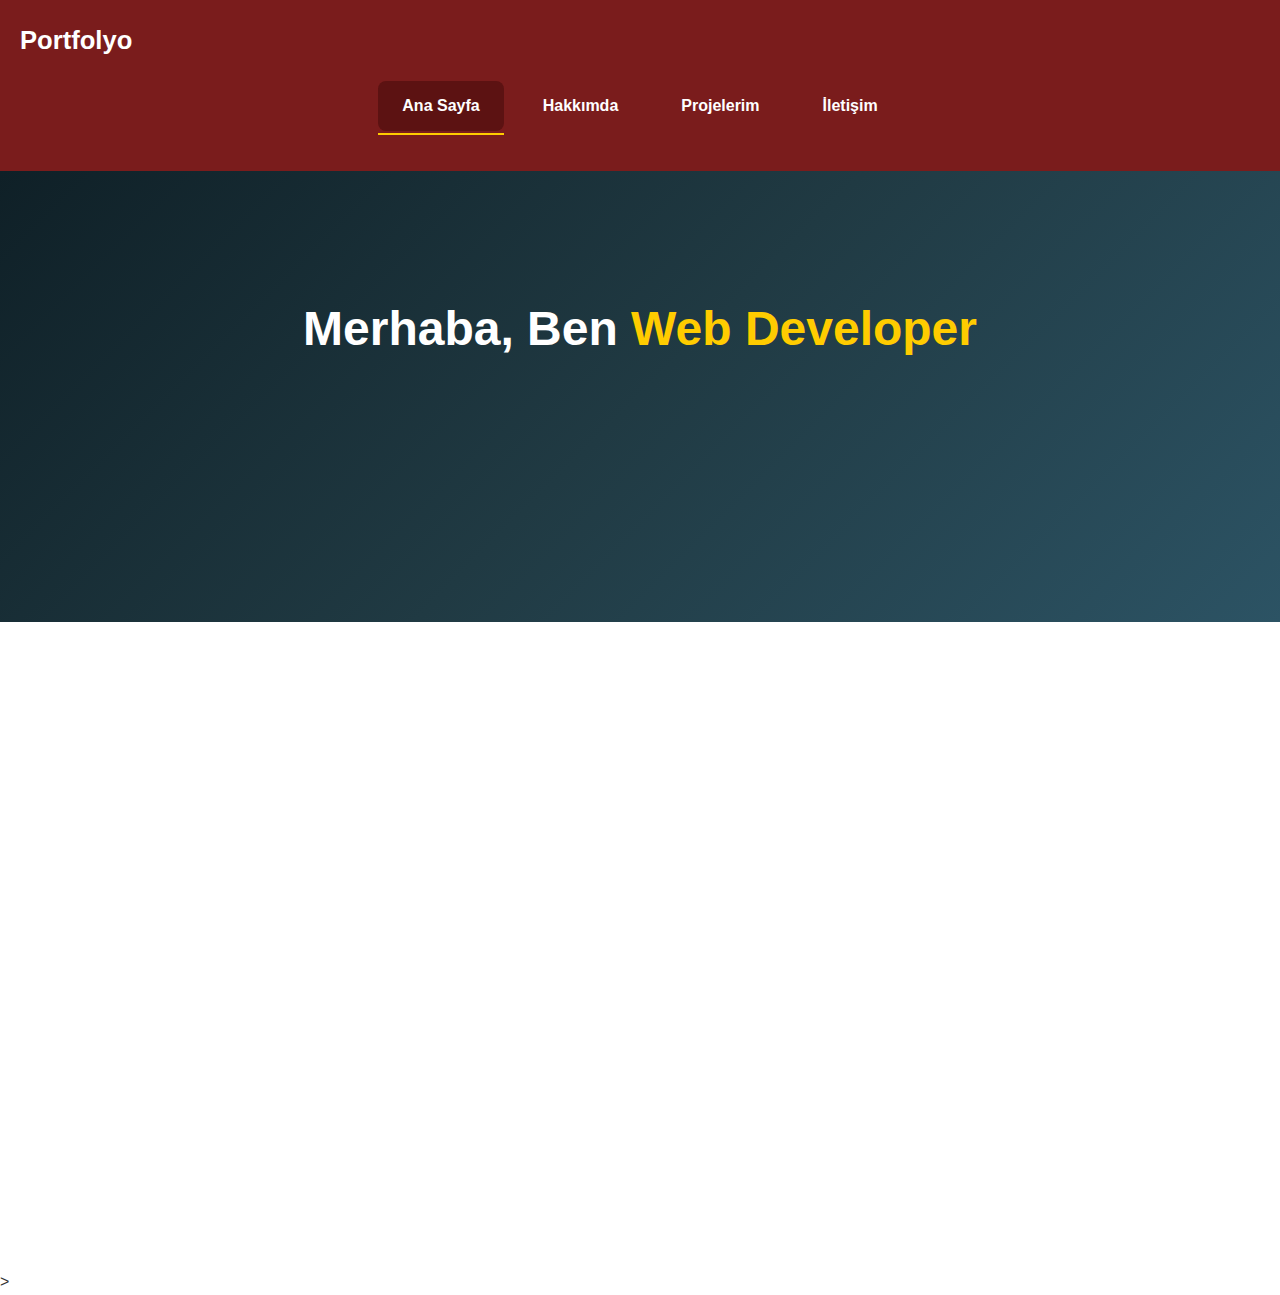
<file: index.html>
<!DOCTYPE html>
<html lang="tr">
<head>
    <meta charset="UTF-8">
    <meta name="viewport" content="width=device-width, initial-scale=1.0">
    <title>Portfolyo | Ana Sayfa</title>
    <!-- Google Font -->
    <link href="https://fonts.googleapis.com/css2?family=Poppins:wght@300;500;700&display=swap" rel="stylesheet">
    <!-- CSS -->
    <link rel="stylesheet" href="css/style.css">
    <link rel="stylesheet" href="css/index.css">
</head>
<body>

    <!-- HEADER / NAVBAR -->
    <header class="header">
        <nav class="navbar">
            <h1 class="logo">Portfolyo</h1>
            <ul class="menu">
                <li><a href="index.html" class="active">Ana Sayfa</a></li>
                <li><a href="about.html">Hakkımda</a></li>
                <li><a href="projects.html">Projelerim</a></li>
                <li><a href="contact.html">İletişim</a></li>
            </ul>
        </nav>
    </header>

    <!-- HERO -->
    <section class="hero">
        <h1>Merhaba, Ben <span>Web Developer</span></h1>
        <p>Modern, hızlı ve kullanıcı dostu web siteleri geliştiriyorum.</p>
        <a href="projects.html" class="btn">Projelerimi Gör</a>
    </section>

    <!-- PROJECTS -->
    <main class="projects">
        <section class="project">
            <div class="project-text">
                <h3>Proje Başlığı</h3>
                <p>
                    Modern web teknolojileri kullanılarak
                    responsive ve animasyonlu bir arayüz geliştirildi.
                </p>
            </div>
            <div class="project-image">
                <img src="yazilim.png" alt="Proje Görseli">
            </div>
        </section>

        <section class="project reverse">
            <div class="project-text">
                <h3>İkinci Proje</h3>
                <p>
                    Temiz kod yapısı, performans ve kullanıcı deneyimi
                    ön planda tutulmuştur.
                </p>
            </div>
        </section>
    </main>

</body>
</html>

>
</file>
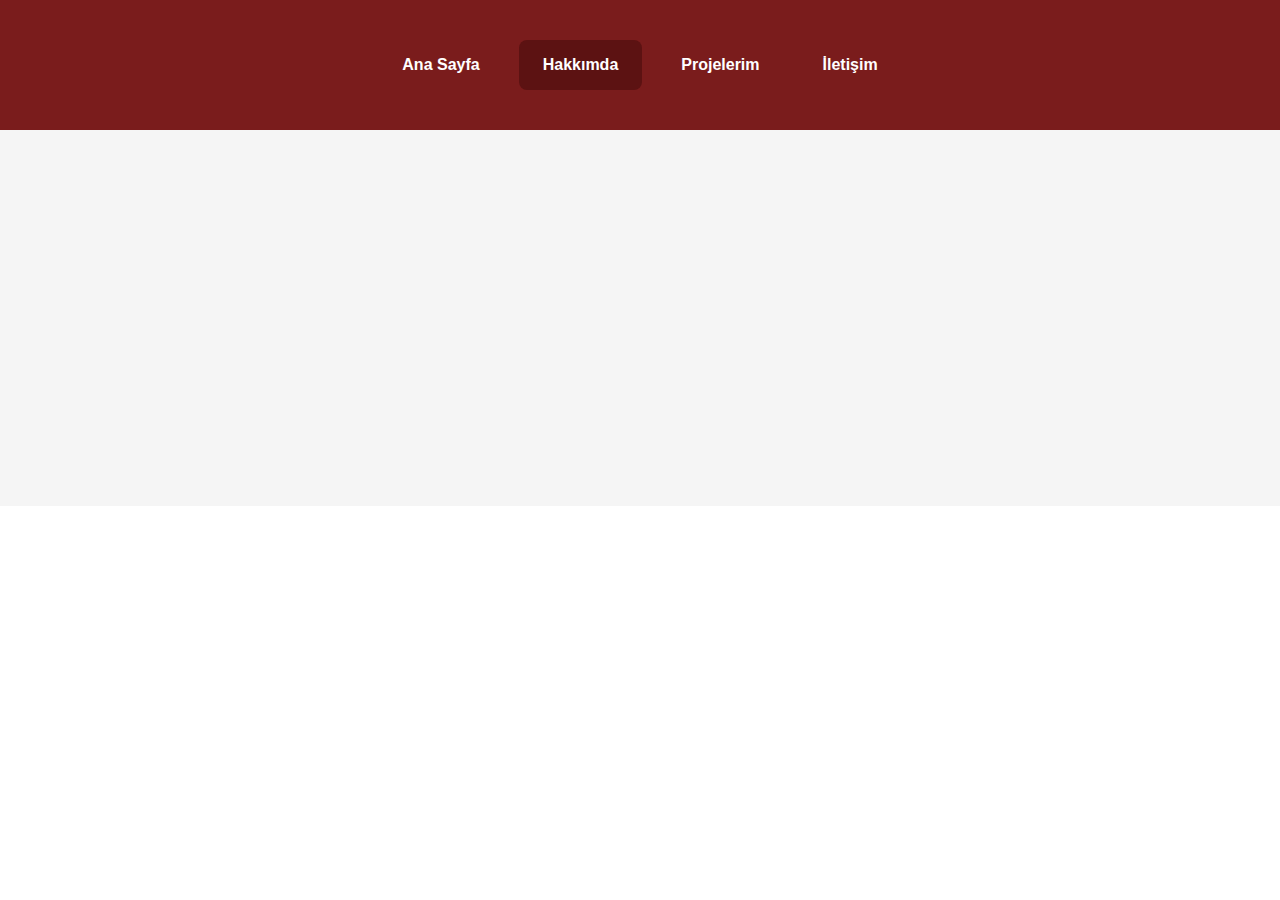
<file: about.html>
<!DOCTYPE html>
<html lang="tr">
<head>
    <meta charset="UTF-8">
    <meta name="viewport" content="width=device-width, initial-scale=1.0">
    <title>Hakkımda</title>

    <!-- CSS dosyaların -->
    <link rel="stylesheet" href="css/style.css">
    <link rel="stylesheet" href="css/about.css">

    <!-- Font Awesome ikonları -->
    <link rel="stylesheet" href="https://cdnjs.cloudflare.com/ajax/libs/font-awesome/6.5.0/css/all.min.css">
</head>
<body>

    <header>
        <nav class="navbar">
            <ul>
                <li><a href="index.html">Ana Sayfa</a></li>
                <li><a href="about.html" class="active">Hakkımda</a></li>
                <li><a href="projects.html">Projelerim</a></li>
                <li><a href="contact.html">İletişim</a></li>
            </ul>
        </nav>
    </header>

    <section class="about">
        <div class="about-container">

            <!-- Sol taraf: Hakkımda metni -->
            <div class="about-left">
                <h2>Hakkımda</h2>
                <p>
                    Merhaba, ben <strong>Zirve Yazılım</strong>.  
                    Web tasarım ve geliştirme alanında kendimi geliştiren bir yazılımcıyım.
                </p>
                <p>
                    HTML ve CSS kullanarak modern, sade ve kullanıcı dostu web siteleri tasarlıyorum.
                </p>
            </div>

            <!-- Sağ taraf: Bilgiler ve sosyal medya -->
            <div class="about-right">
                <h3>Bilgiler</h3>
                <ul>
                    <li><strong>Alan:</strong> Web Tasarım</li>
                    <li><strong>Teknolojiler:</strong> HTML, CSS</li>
                    <li><strong>Seviye:</strong> Gelişmekte</li>
                </ul>

                <!-- Sosyal medya ve e-mail -->
                <div class="social-links">
                    <a href="https://github.com/kullaniciadi" target="_blank">
                        <i class="fab fa-github"></i> GitHub
                    </a>
                    <a href="mailto:ornek@mail.com">
                        <i class="fas fa-envelope"></i> Email
                    </a>
                </div>
            </div>

        </div>
    </section>

    <script src="js/script.js"></script>
</body>
</html>
</file>
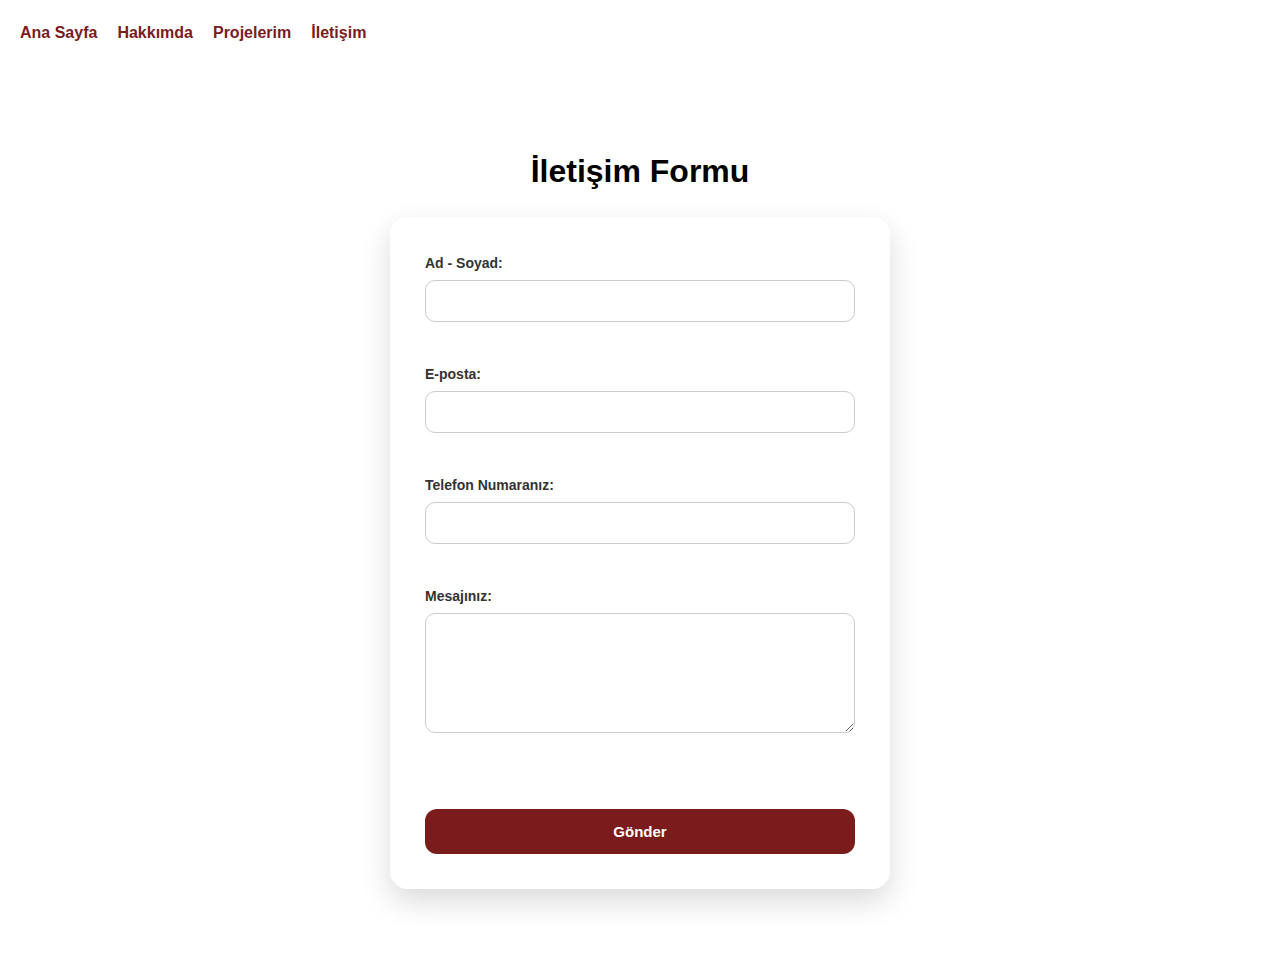
<file: contact.html>
<!DOCTYPE html>
<html lang="tr">
<head>
    <meta charset="UTF-8">
    <meta name="viewport" content="width=device-width, initial-scale=1.0">
    <title>İletişim</title>
    
   <link rel="stylesheet" href="css/style.css">
</head>
<head>
    <meta charset="UTF-8">
    <meta name="viewport" content="width=device-width, initial-scale=1.0">
    <title>İletişim</title>

    <link rel="stylesheet" href="css/style.css">
    <link rel="stylesheet" href="css/contact.css">
</head>
<body>
    
    <header>
        <nav>
            <ul>
                <li><a href="index.html">Ana Sayfa</a></li>
                <li><a href="about.html">Hakkımda</a></li>
                <li><a href="projects.html">Projelerim</a></li>
                <li><a href="contact.html">İletişim</a></li>
            </ul>
        </nav>
    </header>

    <main>
        <h2 class="contact-title">İletişim Formu</h2>

        
        <form id="contactForm">
            <div>
                <label for="name">Ad - Soyad:</label>
                <input type="text" id="name" name="name" required>
            </div>
            <br>
            
            <div>
                <label for="email">E-posta:</label>
                <input type="email" id="email" name="email" required>
            </div>
            <br>
            
            <div>
                <label for="phone">Telefon Numaranız:</label>
                <input type="tel" id="phone" name="phone" required> 
            </div>
            <br>
            
            <div>
                <label for="message">Mesajınız:</label>
                <textarea id="message" name="message" required></textarea>
            </div>
            <br><br>
            
            <button type="submit">Gönder</button>
        </form>
    </main>

    <script src="js/script.js"></script>
    
    
</body>
</html>
</file>
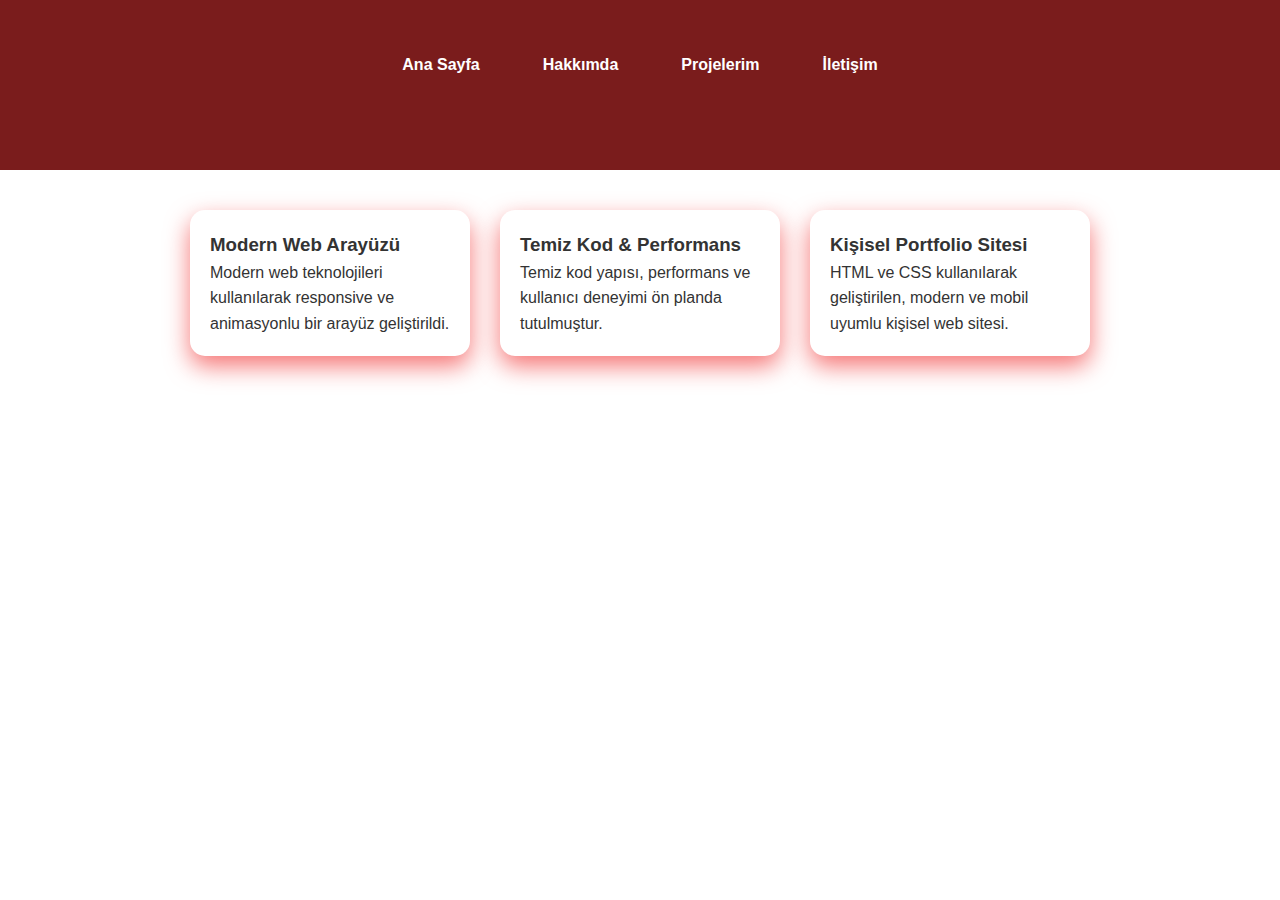
<file: projects.html>
<!DOCTYPE html>
<html lang="tr">
<head>
    <meta charset="UTF-8">
    <meta name="viewport" content="width=device-width, initial-scale=1.0">
    <title>Projelerimiz</title>
    <link rel="stylesheet" href="css/style.css">
</head>
<body>
    
    <header>
        <nav class="navbar">
            <ul>
                <li><a href="index.html">Ana Sayfa</a></li>
                <li><a href="about.html">Hakkımda</a></li>
                <li><a href="projects.html">Projelerim</a></li>
                <li><a href="contact.html">İletişim</a></li>
            </ul>
        <nav class="navbar">

    </header>


     
</header>

<!-- PROJELER -->
<div class="projects-grid">

    <div class="card">
        <h3>Modern Web Arayüzü</h3>
        <p>
            Modern web teknolojileri kullanılarak responsive ve
            animasyonlu bir arayüz geliştirildi.
        </p>
    </div>

    <div class="card">
        <h3>Temiz Kod & Performans</h3>
        <p>
            Temiz kod yapısı, performans ve kullanıcı deneyimi
            ön planda tutulmuştur.
        </p>
    </div>

    <div class="card">
        <h3>Kişisel Portfolio Sitesi</h3>
        <p>
            HTML ve CSS kullanılarak geliştirilen,
            modern ve mobil uyumlu kişisel web sitesi.
        </p>
    </div>

</div>

<script src="js/script.js"></script>
</body>
</html>
</file>
<file: css/index.css>
/* =====================
   NAVBAR HOVER ANIMATIONS
===================== */
nav.navbar ul li a {
  position: relative;
}

nav.navbar ul li a::after {
  content: "";
  position: absolute;
  left: 0;
  bottom: -4px;
  width: 0;
  height: 2px;
  background: #ffcc00;
  transition: width 0.3s ease;
}

nav.navbar ul li a:hover::after,
nav.navbar ul li a.active::after {
  width: 100%;
}

/* =====================
   HERO SECTION
===================== */
.hero {
  text-align: center;
  padding: 120px 20px;
  background: linear-gradient(135deg, #0f2027, #203a43, #2c5364);
  color: #fff;
  position: relative;
  overflow: hidden;
}

.hero h1 {
  font-size: 3rem;
  margin-bottom: 20px;
  animation: fadeDown 1s ease forwards;
}

.hero h1 span {
  color: #ffcc00;
}

.hero p {
  font-size: 1.2rem;
  margin-bottom: 30px;
  opacity: 0;
  animation: fadeUp 1s ease forwards;
  animation-delay: 0.5s;
}

.hero .btn {
  display: inline-block;
  padding: 14px 36px;
  font-weight: 600;
  text-decoration: none;
  background: #ffcc00;
  color: #000;
  border-radius: 30px;
  transition: all 0.3s ease;
  transform: translateY(20px);
  opacity: 0;
  animation: fadeUp 1s ease forwards;
  animation-delay: 1s;
}

.hero .btn:hover {
  transform: translateY(0) scale(1.05);
}

/* =====================
   PROJECTS SECTION
===================== */
.projects {
  max-width: 1200px;
  margin: 80px auto;
  padding: 0 20px;
}

.project {
  display: flex;
  align-items: center;
  justify-content: space-between;
  gap: 50px;
  margin-bottom: 80px;
  opacity: 0;
  transform: translateY(40px);
  animation: fadeUp 1s forwards;
}

.project.reverse {
  flex-direction: row-reverse;
}

.project-text h3 {
  font-size: 1.8rem;
  color: #ffcc00;
  margin-bottom: 15px;
}

.project-text p {
  font-size: 1rem;
  line-height: 1.6;
}

.project-image img {
  width: 400px;
  border-radius: 15px;
  box-shadow: 0 15px 40px rgba(0,0,0,0.4);
  transition: transform 0.3s ease, box-shadow 0.3s ease;
}

.project-image img:hover {
  transform: scale(1.05);
  box-shadow: 0 25px 50px rgba(0,0,0,0.5);
}

/* =====================
   ANIMATIONS
===================== */
@keyframes fadeDown {
  0% { opacity: 0; transform: translateY(-40px); }
  100% { opacity: 1; transform: translateY(0); }
}

@keyframes fadeUp {
  0% { opacity: 0; transform: translateY(40px); }
  100% { opacity: 1; transform: translateY(0); }
}

/* =====================
   RESPONSIVE
===================== */
@media (max-width: 1024px) {
  .project {
    flex-direction: column;
    text-align: center;
  }

  .project-image img {
    width: 80%;
    max-width: 200px;
  }
}

@media (max-width: 768px) {
  .hero h1 {
    font-size: 2.2rem;
  }

  .hero p {
    font-size: 1rem;
  }

  .hero .btn {
    padding: 12px 28px;
  }
}
</file>
<file: css/about.css>
/* About Container */
.about {
    padding: 60px 20px;
    background-color: #f5f5f5;
}

.about-container {
    max-width: 1100px;
    margin: auto;
    display: flex;
    gap: 40px;
    flex-wrap: wrap;
}

/* Sol taraf: Metin */
.about-left {
    flex: 2;
}

.about-left h2 {
    font-size: 32px;
    margin-bottom: 15px;
    color: #7a1c1c;
}

.about-left p {
    font-size: 16px;
    margin-bottom: 10px;
    line-height: 1.6;
}

/* Sağ taraf: Bilgiler */
.about-right {
    flex: 1;
    background-color: #ffffff;
    padding: 20px;
    border-radius: 10px;
    box-shadow: 0 5px 15px rgba(0,0,0,0.1);
}

.about-right h3 {
    margin-bottom: 12px;
    color: #7a1c1c;
}

.about-right ul {
    list-style: none;
    padding-left: 0;
}

.about-right li {
    margin-bottom: 8px;
    font-size: 15px;
}

/* Sosyal Medya ve Email */
.social-links {
    margin-top: 15px;
}

.social-links a {
    display: flex;
    align-items: center;
    gap: 8px;
    text-decoration: none;
    color: #7a1c1c;
    font-weight: bold;
    margin-bottom: 10px;
    transition: transform 0.3s, color 0.3s;
}

.social-links a:hover {
    color: #5c1212;
    transform: scale(1.05);
}

.social-links i {
    font-size: 20px;
}

/* Responsive */
@media screen and (max-width: 768px) {
    .about-container {
        flex-direction: column;
    }
}
</file>
<file: css/contact.css>
/* =====================
   CONTACT PAGE ONLY
===================== */

main {
  display: flex;
  flex-direction: column;
  align-items: center;
  margin: 80px 20px;
}

/* BAŞLIK */
.contact-title {
  font-size: 32px;
  margin-bottom: 25px;
  color: #7a1c1c;
}

/* FORM KUTUSU */
#contactForm {
  background-color: #ffffff;
  padding: 35px;
  border-radius: 18px;
  width: 100%;
  max-width: 500px;
  box-shadow: 0 12px 30px rgba(0,0,0,0.15);
}

/* FORM ALANLARI */
#contactForm div {
  display: flex;
  flex-direction: column;
  margin-bottom: 15px;
}

#contactForm label {
  margin-bottom: 6px;
  font-size: 14px;
  font-weight: 600;
  color: #333;
}

#contactForm input,
#contactForm textarea {
  padding: 12px 14px;
  border-radius: 10px;
  border: 1px solid #ccc;
  font-size: 14px;
  font-family: inherit;
  transition: border-color 0.3s, box-shadow 0.3s;
}

#contactForm textarea {
  resize: vertical;
  min-height: 120px;
}

/* FOCUS EFEKTİ */
#contactForm input:focus,
#contactForm textarea:focus {
  outline: none;
  border-color: #7a1c1c;
  box-shadow: 0 0 0 2px rgba(122, 28, 28, 0.2);
}

/* GÖNDER BUTONU */
#contactForm button {
  margin-top: 10px;
  width: 100%;
  padding: 14px;
  background-color: #7a1c1c;
  color: #fff;
  border: none;
  border-radius: 12px;
  font-size: 15px;
  font-weight: bold;
  cursor: pointer;
  transition: background-color 0.3s, transform 0.2s;
}

#contactForm button:hover {
  background-color: #5c1212;
  transform: translateY(-2px);
}

/* RESPONSIVE */
@media (max-width: 600px) {
  .contact-title {
    font-size: 26px;
  }

  #contactForm {
    padding: 25px;
  }
}
</file>
<file: css/style.css>
/* =====================
   RESET & BASE
===================== */
* {
  margin: 0;
  padding: 0;
  box-sizing: border-box;
}

body {
  font-family: 'Poppins', sans-serif;
  background-color: #f5f5f5;
  color: #333;
  line-height: 1.6;
}

/* =====================
   NAVBAR / BASE
===================== */
nav.navbar {
  background-color: #7a1c1c;
  padding: 20px;
}

nav.navbar .logo {
  color: #fff;
  font-size: 1.6rem;
  font-weight: 700;
}

nav.navbar ul {
  list-style: none;
  display: flex;
  justify-content: center;
  gap: 15px;
}

nav.navbar ul li a {
  display: block;
  padding: 12px 24px;
  text-decoration: none;
  color: #fff;
  font-weight: bold;
  border-radius: 8px;
  transition: all 0.3s ease;
}

nav.navbar ul li a.active {
  background-color: #5c1212;
}
/* =====================
   ABOUT / HAKKIMDA
===================== */

.about {
  padding: 60px 20px;
}

.about-container {
  max-width: 1100px;
  margin: auto;
  display: flex;
  gap: 40px;
  flex-wrap: wrap;
}

.about-left {
  flex: 2;
}

.about-left h2 {
  font-size: 32px;
  margin-bottom: 15px;
}

.about-left p {
  font-size: 16px;
  margin-bottom: 10px;
}

.about-right {
  flex: 1;
  background-color: #ffffff;
  padding: 20px;
  border-radius: 10px;
  box-shadow: 0 5px 15px rgba(0,0,0,0.1);
}

.about-right h3 {
  margin-bottom: 12px;
  color: #7a1c1c;
}

.about-right ul {
  list-style: none;
}

.about-right li {
  margin-bottom: 8px;
  font-size: 15px;
}
/* =====================
   CONTACT PAGE
===================== */

main {
  display: flex;
  justify-content: center;
  margin: 60px 0;
}

#contactForm {
  background-color: #fff;
  padding: 30px;
  border-radius: 14px;
  width: 100%;
  max-width: 500px;
  box-shadow: 0 8px 20px rgba(0,0,0,0.1);
}

#contactForm div {
  display: flex;
  flex-direction: column;
  margin-bottom: 15px;
}

#contactForm label {
  margin-bottom: 6px;
  font-size: 14px;
  font-weight: 500;
  color: #333;
}

#contactForm input,
#contactForm textarea {
  padding: 12px;
  border-radius: 8px;
  border: 1px solid #ccc;
  font-size: 14px;
  font-family: inherit;
}

#contactForm textarea {
  resize: vertical;
  min-height: 120px;
}

#contactForm input:focus,
#contactForm textarea:focus {
  outline: none;
  border-color: #7a1c1c;
}

#contactForm button {
  width: 100%;
  padding: 12px;
  background-color: #7a1c1c;
  color: #fff;
  border: none;
  border-radius: 8px;
  font-size: 15px;
  cursor: pointer;
}

#contactForm button:hover {
  background-color: #5c1212;
}
/* CONTACT TITLE FIX */
.contact-title {
  text-align: center !important;
  margin-bottom: 20px !important;
  color: #000 !important;
}
body {
  background-color: rgb(255, 255, 255) !important;
}

nav ul {
  list-style: none;
  display: flex;
  gap: 20px;
  padding: 20px;
  margin: 0;
}

nav a {
  text-decoration: none;
  font-weight: bold;
  color: #7a1c1c;
}

nav a:hover {
  text-decoration: underline;
}

body {
  margin: 0;
  font-family: Arial, sans-serif;
}

.projects-grid {
    display: flex;
    justify-content: center;
    gap: 30px;
    padding: 40px;
    flex-wrap: nowrap;
    overflow-x: auto;
}

.card {
    width: 280px;
    background: white;
    padding: 20px;
    border-radius: 15px;
    box-shadow: 0 10px 25px rgba(237, 0, 0, 0.542);
    flex-shrink: 0;
}

.about-left, .about-right {
    opacity: 0;
    transform: translateY(20px);
    animation: fadeInUp 1s forwards;
    animation-delay: 0.2s; /* istersen sıra ile animasyon verebilirsin */
}

@keyframes fadeInUp {
    to {
        opacity: 1;
        transform: translateY(0);
    }
}
</file>
